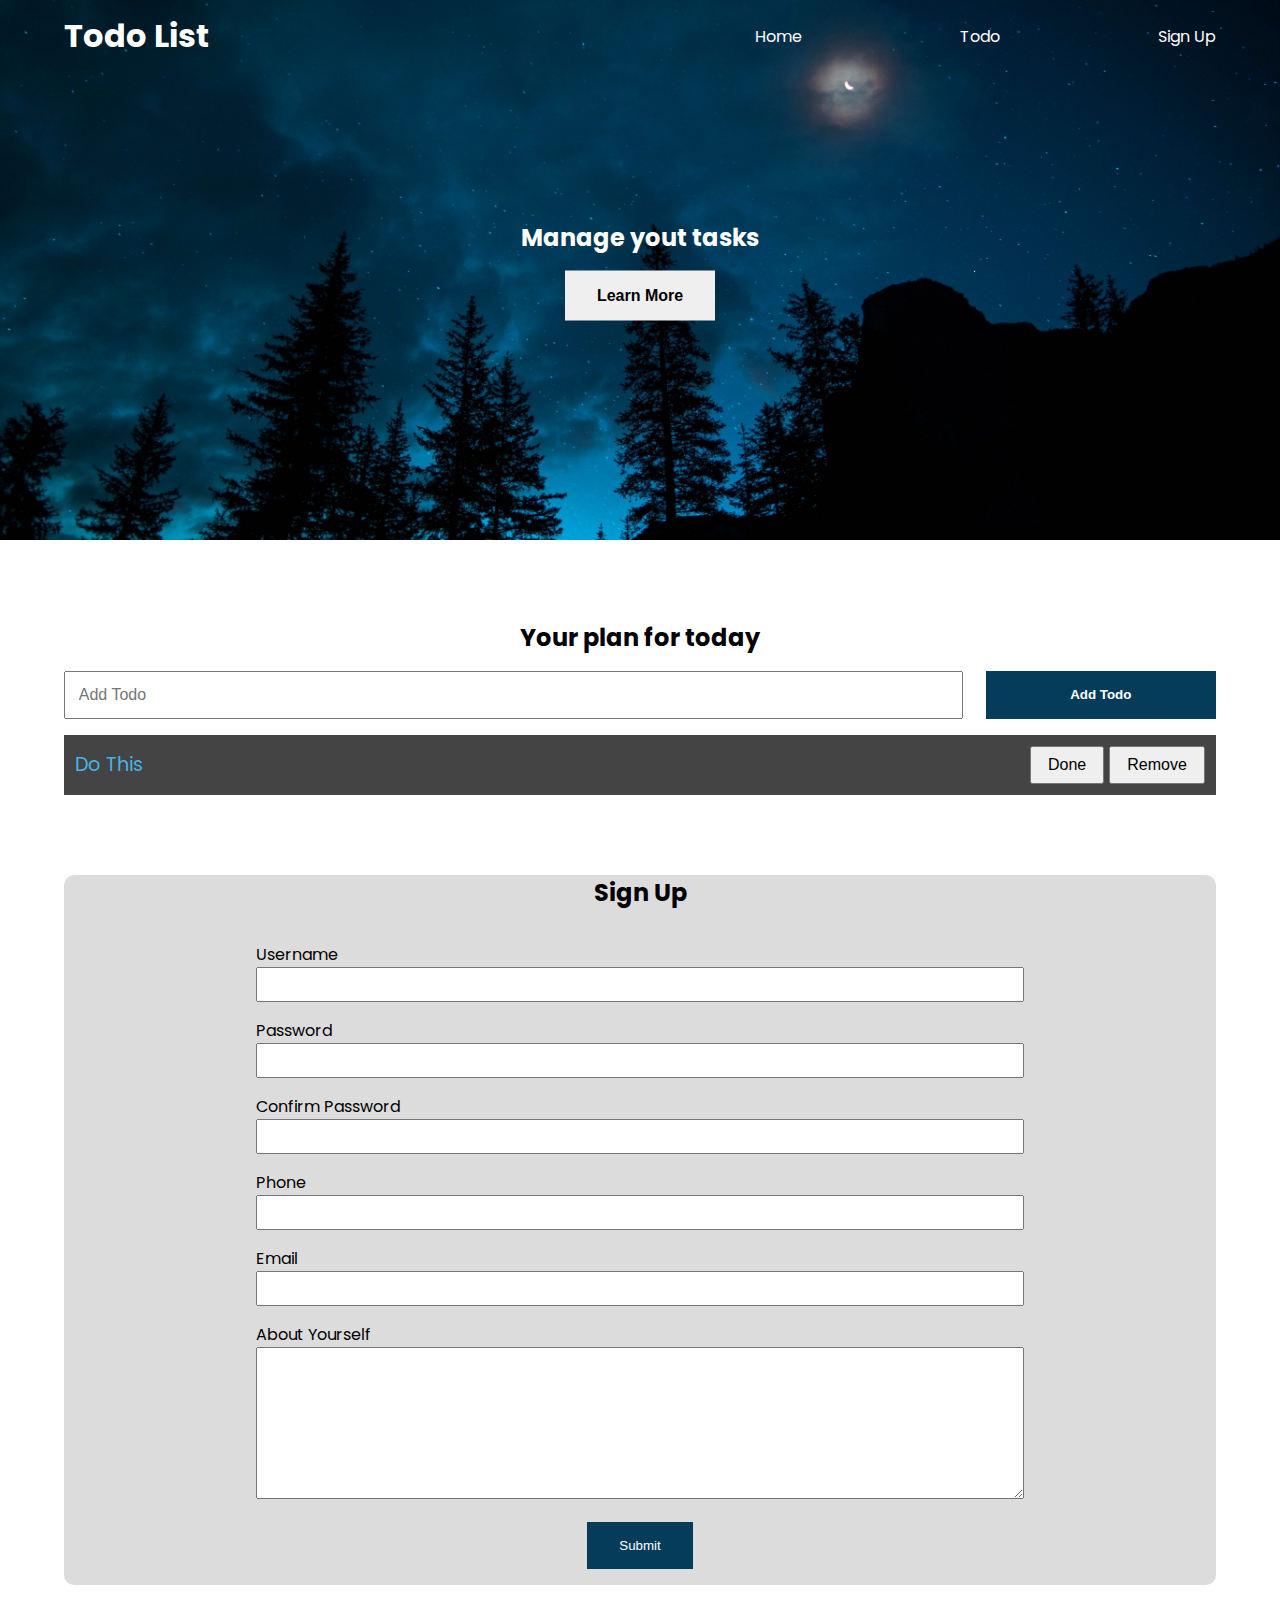
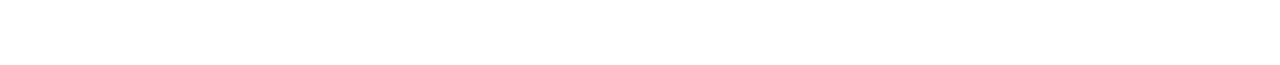
<file: PART-2 (DOM)/index.html>
<!DOCTYPE html>
<html lang="en">

<head>
  <meta charset="UTF-8">
  <meta name="viewport" content="width=device-width, initial-scale=1.0">
  <link rel="stylesheet" href="style.css">
  <script src="index.js" defer></script> <!--DOM Basic-->
  <script src="event.js" defer></script> <!--Events-->
  <script src="index4.js" defer></script> <!--Add Todo-->
  <title>DOM Tutorial</title>
</head>

<body>
  <header class="header">
    <nav class="nav container">
      <h1>Todo List</h1>
      <ul class="nav-items">
        <li class="nav-item"><a href="#home">Home</a></li>
        <li class="nav-item"><a href="">Todo</a></li>
        <li class="nav-item"><a href="">Sign Up</a></li>
      </ul>
    </nav>
    <div class="headline">
      <h2 id="main-heading">Manage yout tasks <span style="display: none;">Hello</span></h2>
      <button class="btn btn-headline">Learn More</button>
    </div>
  </header>
  
  <section class="section-todo container">
    <h2>Your plan for today</h2>


    <form action="" class="form-todo">
      <input type="text" name="" id="" placeholder="Add Todo">
      <input type="submit" name="" id="" value="Add Todo" class="btn">
    </form>


    <ul class="todo-list">
      <!-- <li>Todo 1</li> -->
      <!-- li{item $}*5 -->
      <!-- <li>item 1</li>
      <li>item 2</li>
      <li>item 3</li>
      <li>item 4</li>
      <li>item 5</li> -->

      <li>
        <span class="text">Do This</span>
        <div class="todo-btns">
          <button class="todo-btn done">Done</button>
          <button class="todo-btn remove">Remove</button>
        </div>
      </li>
    </ul>
  </section>

  <section class="section-signup container">
    <h2>Sign Up</h2>
    <form action="" class="signup-form">
      <div class="form-group">
        <label for="username">Username</label>
        <input type="text" name="username" id="username">
      </div>
      <div class="form-group">
        <label for="password">Password</label>
        <input type="password" name="password" id="password">
      </div>
      <div class="form-group">
        <label for="confirmPassword">Confirm Password</label>
        <input type="password" name="confirmPassword" id="confirmPassword">
      </div>
      <div class="form-group">
        <label for="phone">Phone</label>
        <input type="text" name="phone" id="phone">
      </div>
      <div class="form-group">
        <label for="email">Email</label>
        <input type="email" name="email" id="email">
      </div>
      <div class="form-group">
        <label for="about">About Yourself</label>
        <textarea name="about" id="about" cols="30" rows="10"></textarea>
      </div>
      <button type="submit" class="btn signup-btn">Submit</button>
    </form>
  </section>
</body>

</html>
</file>
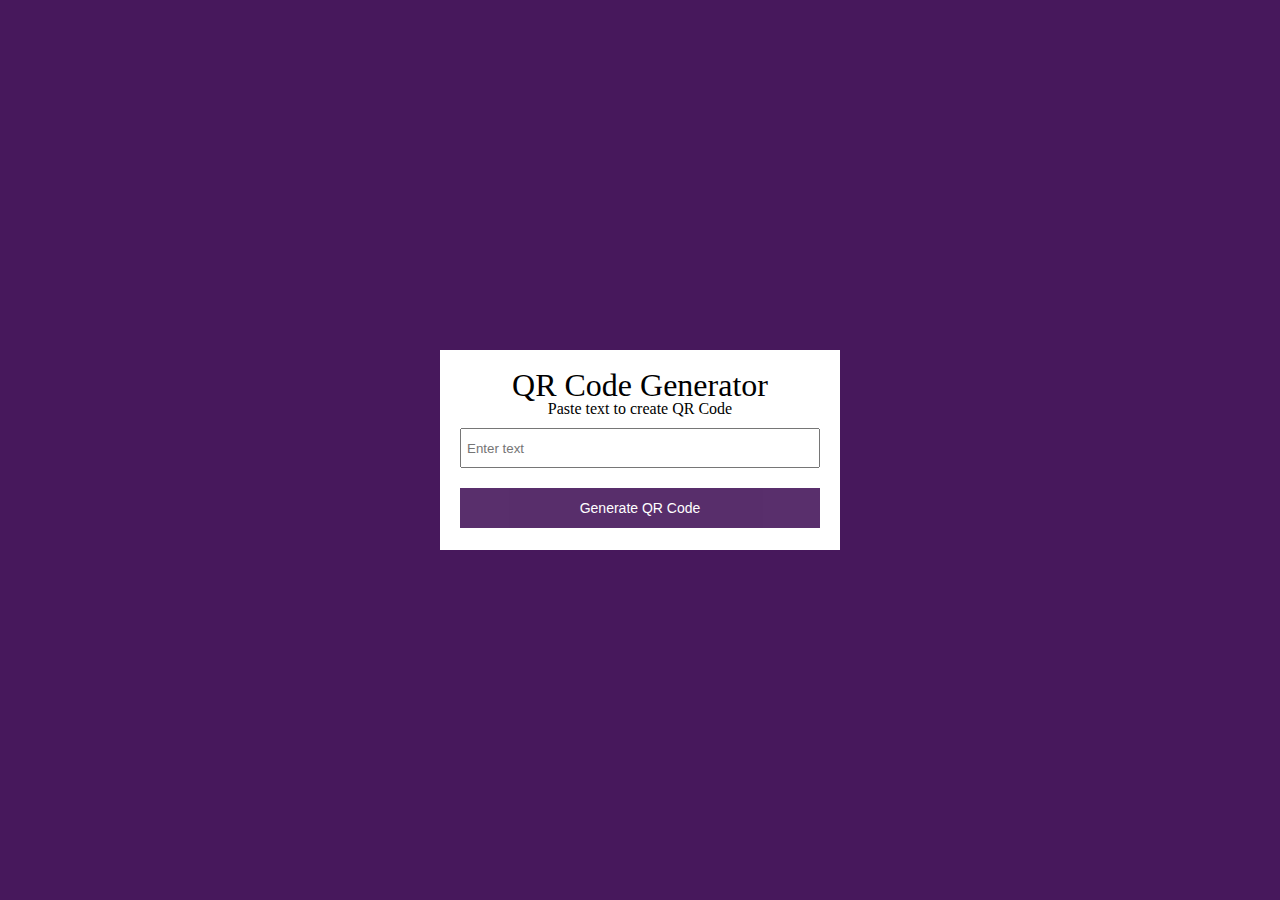
<file: Projects/02_QR Code/index.html>
<!DOCTYPE html>
<html lang="en">
<head>
    <meta charset="UTF-8">
    <meta name="viewport" content="width=device-width, initial-scale=1.0">
    <link rel="stylesheet" href="style.css">
    <script src="index.js" defer></script>
    <title>QR Code Generator</title>
</head>
<body>
    <div class="container">
        <div class="box">
            <section class="upper">
                <h1>QR Code Generator</h1>
                <p>Paste text to create QR Code</p>
            </section>

            <form id="qrForm">
                <input id="qrInputText" type="text" name="qrText" placeholder="Enter text">
                <button id="generate-btn" type="submit">Generate QR Code</button>
            </form>

            <section id="qrContainer" class="qr_container">
                <img id="qrImage" src="./qr.webp" alt="QR Code">
            </section>
        </div>
    </div>
</body>
</html>
</file>
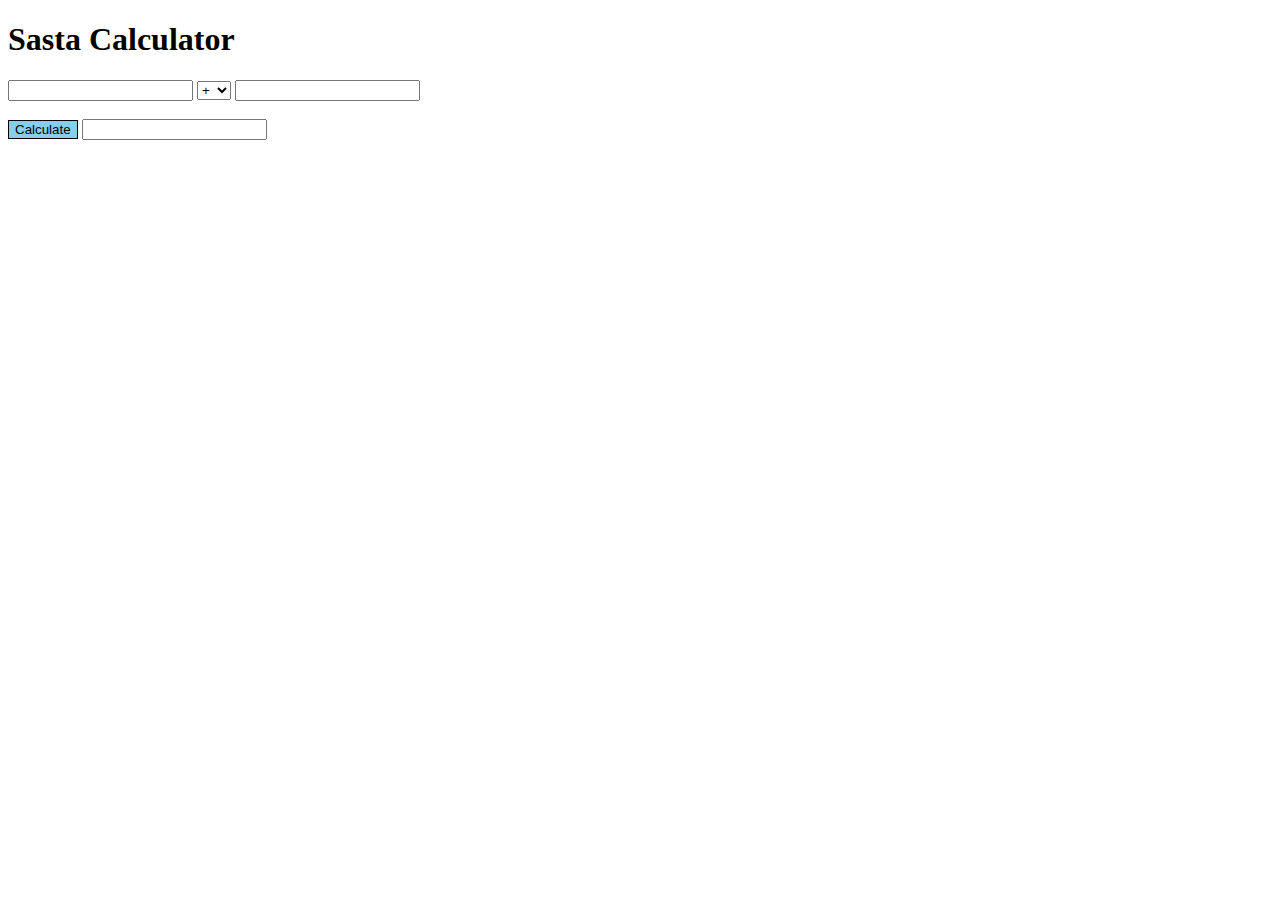
<file: Projects/Calce/index.html>
<!DOCTYPE html>
<html lang="en">

<head>
    <meta charset="UTF-8">
    <meta http-equiv="X-UA-Compatible" content="IE=edge">
    <meta name="viewport" content="width=device-width, initial-scale=1.0">
    <title>Calculator</title>
    <style>
        button {
            background: skyblue;
            border: 1px solid black;
        }
        button:hover {
            background: tomato;
        }
        button:active{
            background: greenyellow;
        }
    </style>
</head>

<body>
    <h1>Sasta Calculator</h1>
    <input type="number" name="first" id="first" step="any">
    <select id="ope">
        <option value="+">+</option>
        <option value="-">-</option>
        <option value="*">*</option>
        <option value="/">/</option>
        <option value="%">%</option>
    </select>

    <input type="number" name="second" id="second" step="any">
    <br>
    <br>
    <button onclick="cal()">Calculate</button>
    <input type="text" name="name" id="res" readonly="">
    <script src="index.js"></script>
</body>

</html>
</file>
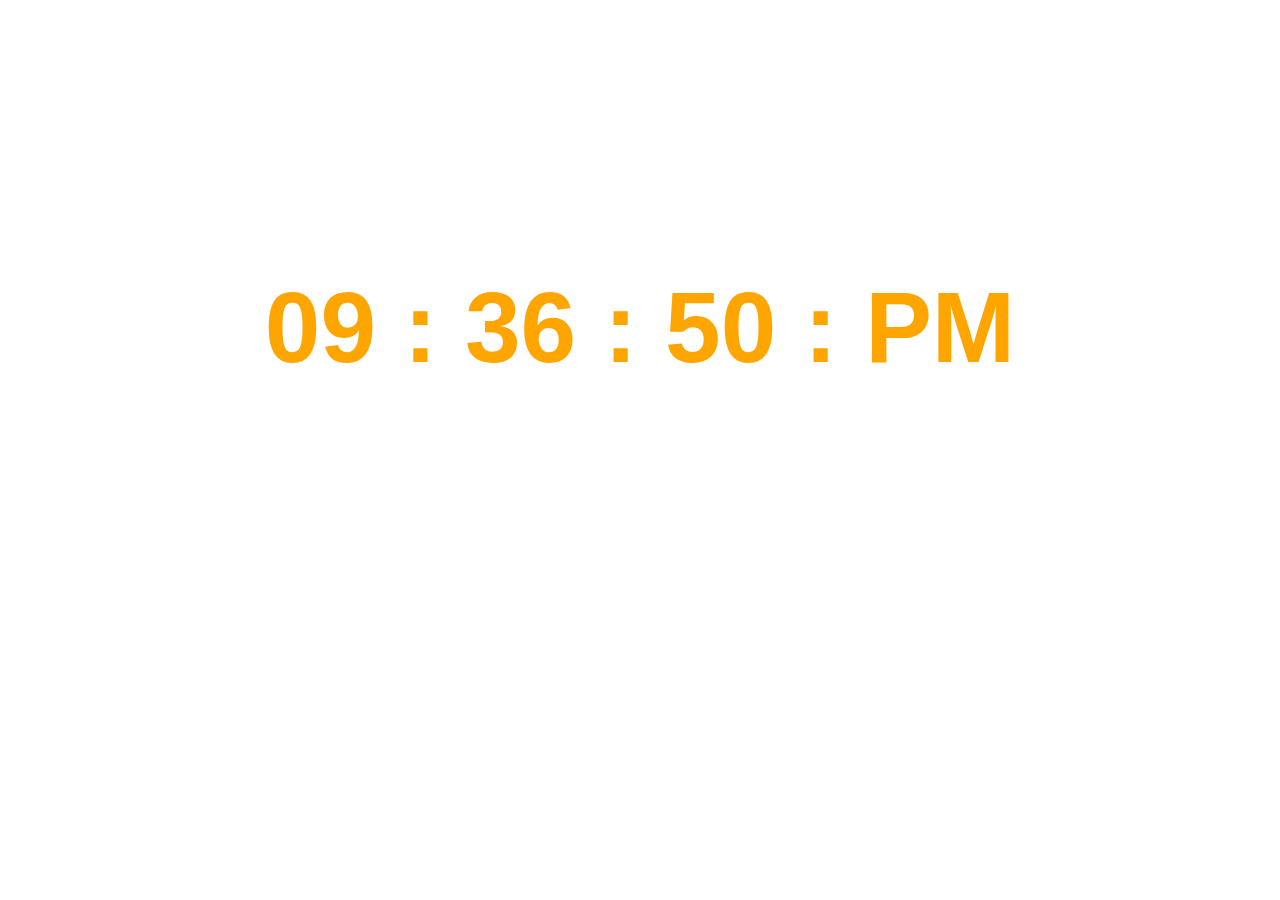
<file: Projects/Digital Clock/index.html>
<!DOCTYPE html>
<html lang="en">
<head>
    <meta charset="UTF-8">
    <meta http-equiv="X-UA-Compatible" content="IE=edge">
    <meta name="viewport" content="width=device-width, initial-scale=1.0">
    <title>Titan Digital Clock</title>
    <style>
        *{
            padding: 0;
            margin: 0;
            box-sizing: border-box;
        }

        h1 {
            font-size: 100px;
            margin-top: 30vh;
            text-align: center;
            font-family: Verdana, Geneva, Tahoma, sans-serif;
            color: orange;
        }
    </style>
</head>
<body onload="showTime()">
<h1> </h1>
<h1></h1>
<script src="index.js"></script>
</body>
</html>
</file>
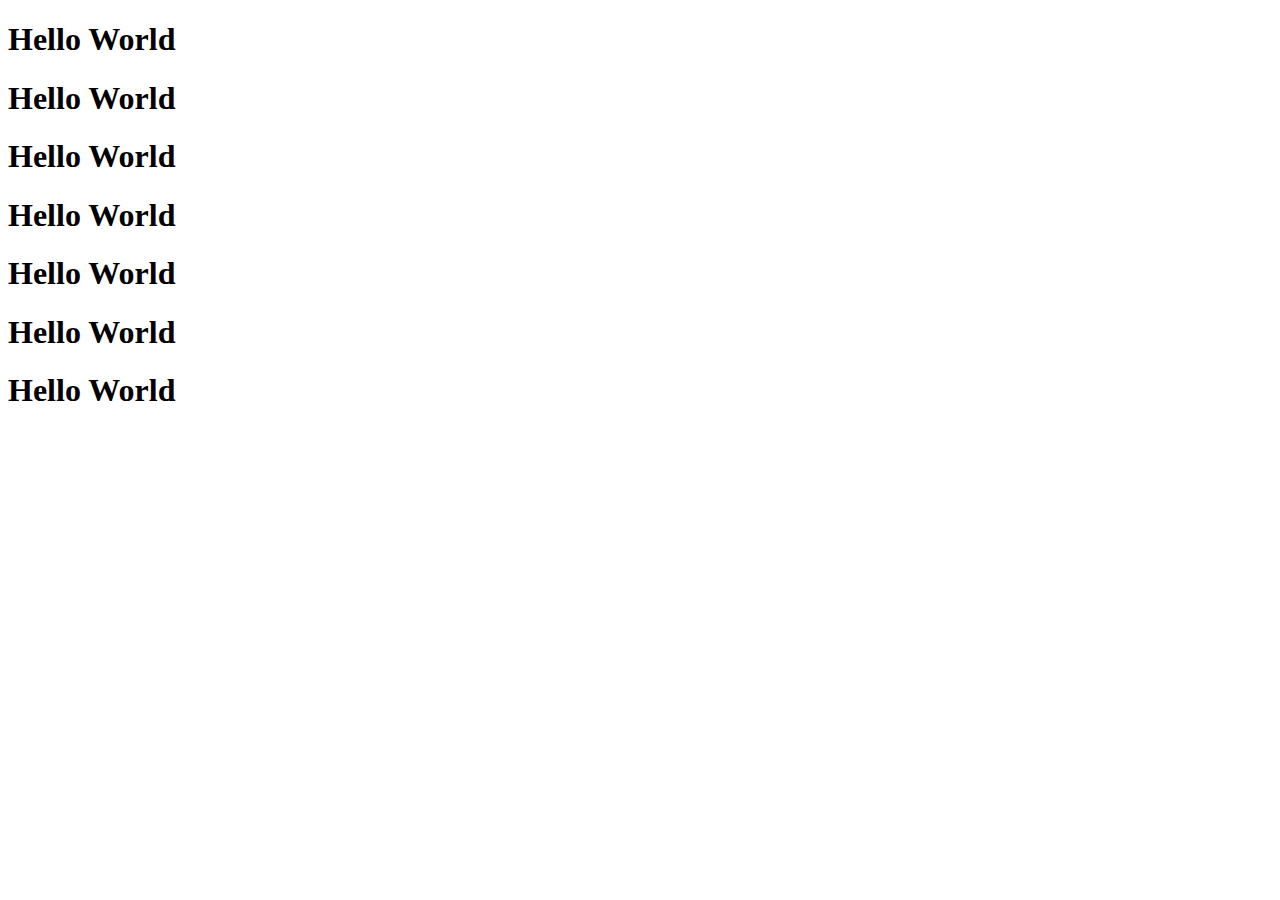
<file: PART-3 (Async Js)/async.html>
<!DOCTYPE html>
<html lang="en">
<head>
    <meta charset="UTF-8">
    <meta name="viewport" content="width=device-width, initial-scale=1.0">
    <title>Asynchronous Js</title>
    <script src="async.js" defer></script>
    <script src="promise.js" defer></script>
</head>
<body>
    <h1 class="heading1">Hello World</h1>
    <h1 class="heading2">Hello World</h1>
    <h1 class="heading3">Hello World</h1>
    <h1 class="heading4">Hello World</h1>
    <h1 class="heading5">Hello World</h1>
    <h1 class="heading6">Hello World</h1>
    <h1 class="heading7">Hello World</h1>

</body>
</html>
</file>
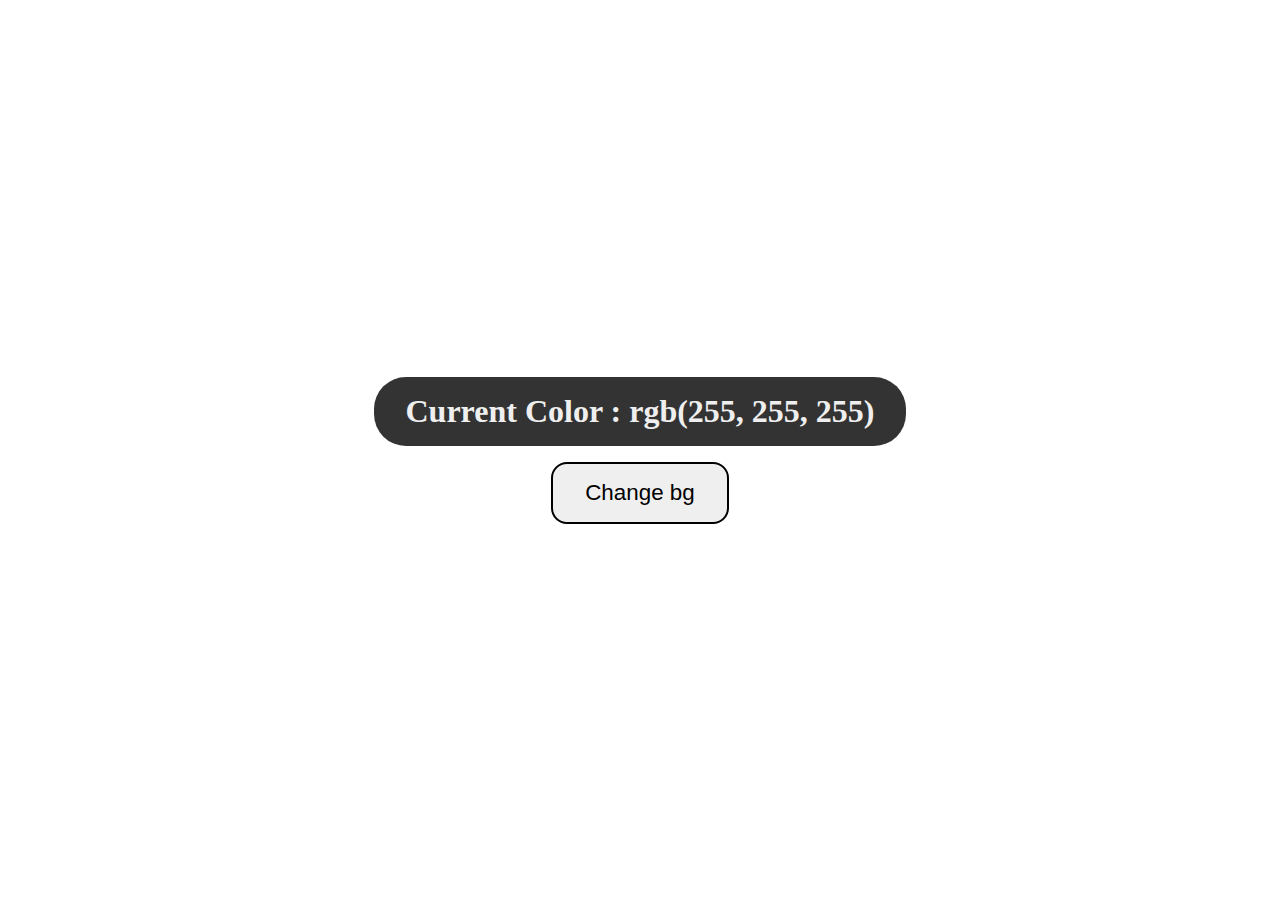
<file: PART-2 (DOM)/Demo_Project/demo_project.html>
<!DOCTYPE html>
<html lang="en">
<head>
    <meta charset="UTF-8">
    <meta name="viewport" content="width=device-width, initial-scale=1.0">
    <title>Demo Project</title>
    <link rel="stylesheet" href="demo_project.css">
    <script src="demo_project.js" defer></script>
</head>
<body>
    <main>
        <div class="container">
            <h1 >Current Color : <span class="current-color">rgb(255, 255, 255)</span></h1>
            <button>Change bg</button>
        </div>
    </main>
</body>
</html>
</file>
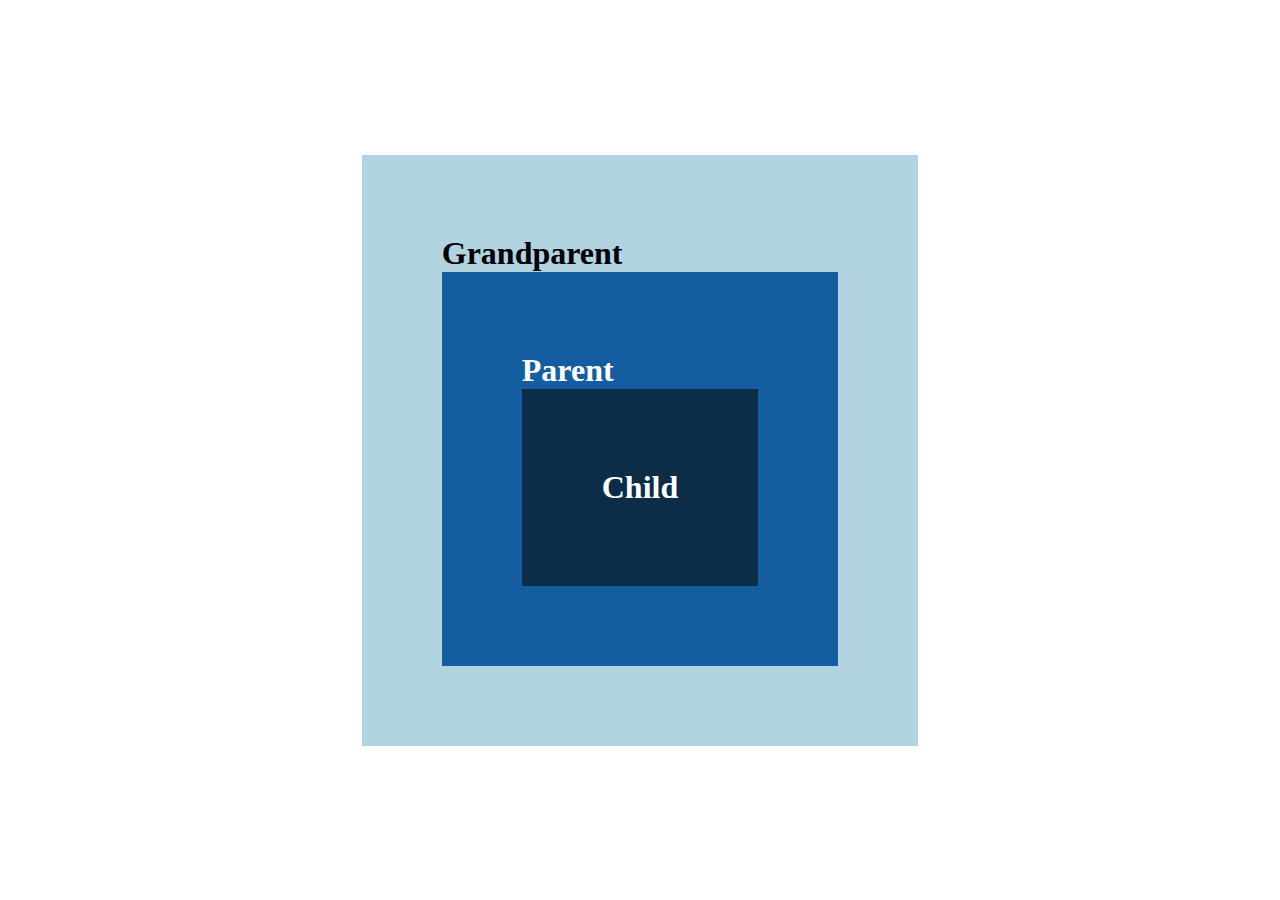
<file: PART-2 (DOM)/Event_BCD/evt-bcd.html>
<!DOCTYPE html>
<html lang="en">

<head>
    <meta charset="UTF-8">
    <meta name="viewport" content="width=device-width, initial-scale=1.0">
    <title>evt-bcd</title>
    <link rel="stylesheet" href="evt-bcd.css">
    <script src="evt-bcd.js" defer></script>
</head>

<body>
    <main>
        <div class="grandparent box">
            Grandparent
            <div class="parent box">
                Parent
                <div class="child box">
                    Child
                </div>
            </div>
        </div>
    </main>
</body>

</html>
</file>
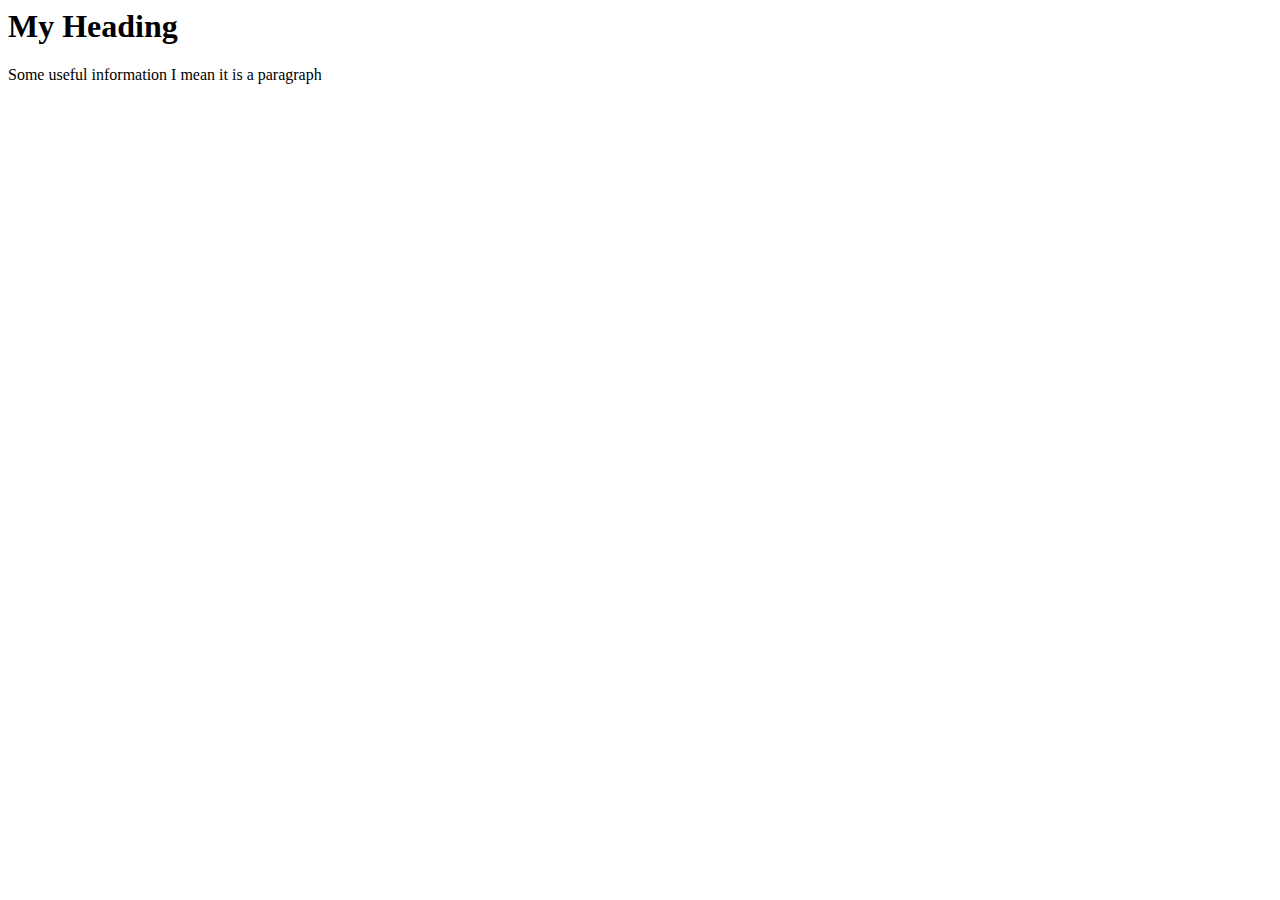
<file: PART-2 (DOM)/Node/node.html>
<html>
    <head>
        <title>My Website</title>
        <script src="node.js" defer></script>
    </head>
    <body>
        <div class="container">
            <h1>My Heading</h1>
            <p>Some useful information I mean it is a paragraph</p>
        </div>
    </body>
</html>
</file>
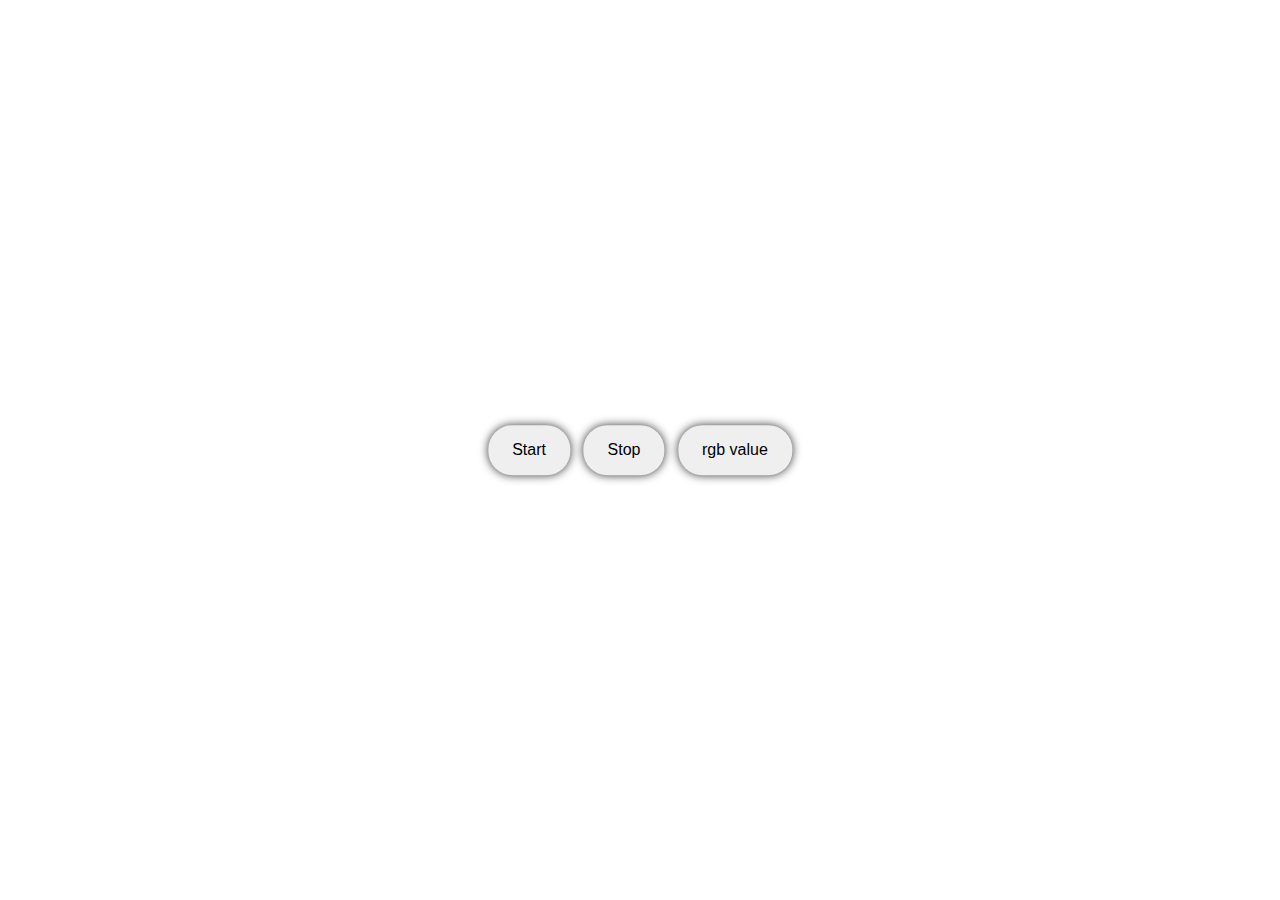
<file: PART-3 (Async Js)/Demo Project/setInterval.html>
<!DOCTYPE html>
<html lang="en">
<head>
    <meta charset="UTF-8">
    <meta name="viewport" content="width=device-width, initial-scale=1.0">
    <link rel="stylesheet" href="setInterval.css">
    <script src="setInterval.js" defer></script>
    <title>Change bg</title>
</head>
<body>
    <div>
        <button class="btn1">Start</button>
        <button class="btn2">Stop</button>
        <button class="btn3">rgb value</button>


    </div>
</body>
</html>
</file>
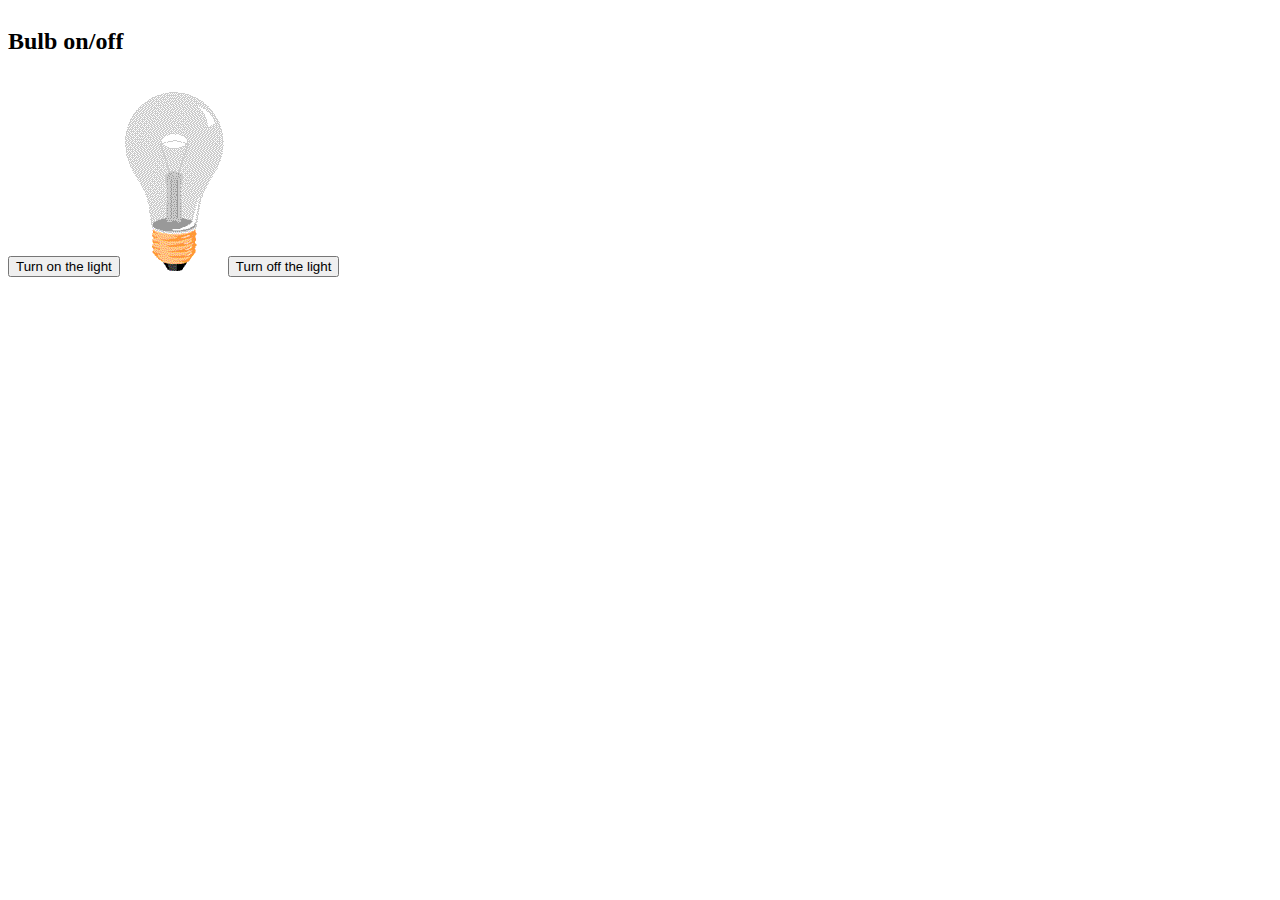
<file: Projects/Bulb_on/bulb.html>
<!DOCTYPE html>
<html>
<body>

<h2 style="display: inline-block;">Bulb on/off</h2>

<p></p>

<button onclick="document.getElementById('myImage').src='bulbon.gif'">Turn on the light</button>

<img id="myImage" src="bulboff.gif" style="width:100px">

<button onclick="document.getElementById('myImage').src='bulboff.gif'">Turn off the light</button>

</body>
</html>
</file>
<file: PART-2 (DOM)/style.css>
@import url('https://fonts.googleapis.com/css2?family=Poppins:wght@200;300;400;500;600;700&display=swap');

*{
    box-sizing: border-box;
    padding: 0;
    margin: 0;
}

body{
    font-family: 'Poppins', sans-serif;
}

a {
    text-decoration: none;
    color: white;
}

.header {
    position: relative;
    min-height: 60vh;
    background: url(bg.jpg);
    background-position: center;
    background-repeat: no-repeat;
    background-size: cover;
    color: white;
}

.container{
    max-width: 1200px;
    margin: auto;
    width: 90%;
}

.nav {
    min-height: 8vh;
    display: flex;
    justify-content: space-between;
    align-items: center;
}

.nav-items{
    width: 40%;
    display: flex;
    list-style-type: none;
    justify-content: space-between;

}

.headline {
    text-align: center;
    position: absolute;
    top: 50%;
    left: 50%;
    transform: translate(-50%, -50%);
}

.btn {
    display: inline-block;
    outline: none;
    border: none;
    cursor: pointer;
}

.btn-headline {
    padding: 1rem 2rem;
    font-size: 1rem;
    margin-top: 1rem;
    font-weight: 600;
}

.section-todo {
    margin-top: 5rem;
    text-align: center;
}

.bg-dark{
    background: #000;
    color: white;
}

.form-todo{
    /* border: 2px solid red; */
    min-height: 5vh;
    display: flex;
    justify-content: space-between ;
    margin-top: 1rem;
}

.form-todo input{
    min-height: 100%;

}

.form-todo input[type = "text"]{
    width: 78%;
    padding: 0.8rem;
    font-size: 1rem;
    font-weight: 400;
}
.form-todo input[type = "submit"]{
    width: 20%;
    background: #043c59;
    color: white;
    font-weight: bold;
}

.todo-list{
    text-align: left;
    font-size: 1.2rem;
    list-style-type: none;
}

.todo-list li {
    padding: 0.7rem;
    background: #444;
    color: rgb(73, 180, 227);
    margin-top: 1rem;
    text-transform: capitalize;
    display: flex;
    justify-content: space-between;
    align-items: center;
}

.todo-btn{
    padding: 0.5rem 1rem;
    font-size: 1rem;
    cursor: pointer;
}

.section-signup {
    margin: 5rem auto;
    text-align: center;
    background: gainsboro;
    border-radius: 10px;
}

.signup-form{
    max-width: 800px;
    width: 95%;
    margin: auto;
    text-align: left;
    padding: 1rem;
}

.signup-form label{
    display: block;
}
.signup-form input{
    display: block;
    width: 100%;
    padding: 0.5rem;
}

.form-group{
    margin-top: 1rem ;
}

.signup-form textarea{
    width: 100%;
}

.signup-btn{
    background: #043c59;
    color: white;
    padding: 1rem 2rem;
    display: block;
    margin: auto;
    margin-top: 1rem;

}
</file>
<file: Projects/02_QR Code/style.css>
:root {
  --primary: #47185c;
  --primary-dark: #14001d;
}

* {
  padding: 0;
  margin: 0;
  box-sizing: border-box;
}

body {
  background: var(--primary);
  /* color: white; */
  font-family: Georgia, "Times New Roman", Times, serif;
}

.container {
  display: grid;
  place-items: center;
  height: 100vh;
}

.box {
  padding: 20px;
  width: 400px;
  background: white;
}

h1 {
  font-size: 32px;
  font-weight: 400;
  line-height: 30px;
}

.upper,
form {
  display: flex;
  flex-direction: column;
  text-align: center;
}

form {
  margin-top: 10px;
  gap: 20px;
}

form input,
button {
  width: 100%;
  height: 40px;
  padding: 10px 5px;
}

form input:focus-visible {
  border: 1px solid var(--primary);
  outline: 1px solid var(--primary);
}

form button {
  background: var(--primary);
  color: white;
  border: none;
  outline: none;
  font-size: 14px;
  opacity: 0.9;
  transition: all 0.4s;
}

form button:hover {
  opacity: 1;
}

form button:active {
  background: var(--primary-dark);
}

.qr_container {
  border: 1px solid var(--primary);
  display: flex;
  justify-content: center;
  height: 0;
  opacity: 0;
  transition: opacity 0.3s ease-in, height 0.1s ease;
}
.qr_container.show {
  padding: 10px;
  height: 150px;
  opacity: 1;
  transition: opacity 0.3s ease-in, height 0.1s ease;
}

.qr_container img {
  height: 100%;
}


@media (max-width: 500px) {
  .box{
    width: 95%
  }
  .box h1 {
    font-size: 28px;
  }
  .upper p {
    font-size: 14px;
  }

}
</file>
<file: PART-2 (DOM)/Demo_Project/demo_project.css>
*{
    box-sizing: border-box;
    padding: 0;
    margin: 0;
}


main{
    min-height: 100vh;
    display: flex;
    justify-content: center;
    align-items: center;
    text-align: center;
}

h1{
    padding: 1rem 2rem;
    background: #333;
    color: #efefef;
    border-radius: 2rem;
}

button{
    padding: 1rem 2rem;
    font-size: 1.4rem;
    border-radius: 1rem;
    cursor: pointer;
    margin-top: 1rem;
    border: 2px solid black;
    outline: none;
    transition: backgound 0.4s;
}

button:hover{
    background: rgb(150, 148, 148);
}
</file>
<file: PART-2 (DOM)/Event_BCD/evt-bcd.css>
*{
    padding: 0;
    margin: 0;
    box-sizing: border-box;
}

main{
    display: flex;
    justify-content: center;
    align-items: center;
    height: 100vh;

}
.box{
    min-width: 100px;
    min-height: 100px;
    padding: 5rem;
    color: white;
    font-weight: bold;
    font-size: 2rem;
    cursor: pointer;
}

.grandparent {
    background: #b1d4e0;
    color: black;
}
.parent {
    background: #145da0;
}
.child{
    background: #0c2d48;
}
</file>
<file: PART-3 (Async Js)/Demo Project/setInterval.css>
*{
    padding: 0;
    margin: 0;
    box-sizing: border-box;
}

div{
    position: absolute;
    top: 50%;
    left: 50%;
    transform: translate(-50%, -50%);
}
button{
    margin: 0.3rem;
    padding: 1rem 1.5rem;
    font-size: 1rem;
    /* position: absolute;
    top: 50%;
    left: 50%;
    transform: translate(-50%, -50%); */
    border: none;
    outline: none;
    cursor: pointer;
    border-radius: 1.5rem;
    box-shadow: 0px 0px 10px #333;
    transition: all 0.4s;
}

button:hover{
    box-shadow: 0px 0px 15px #fe0a0a;
    background: #cecbcb;
}
</file>
